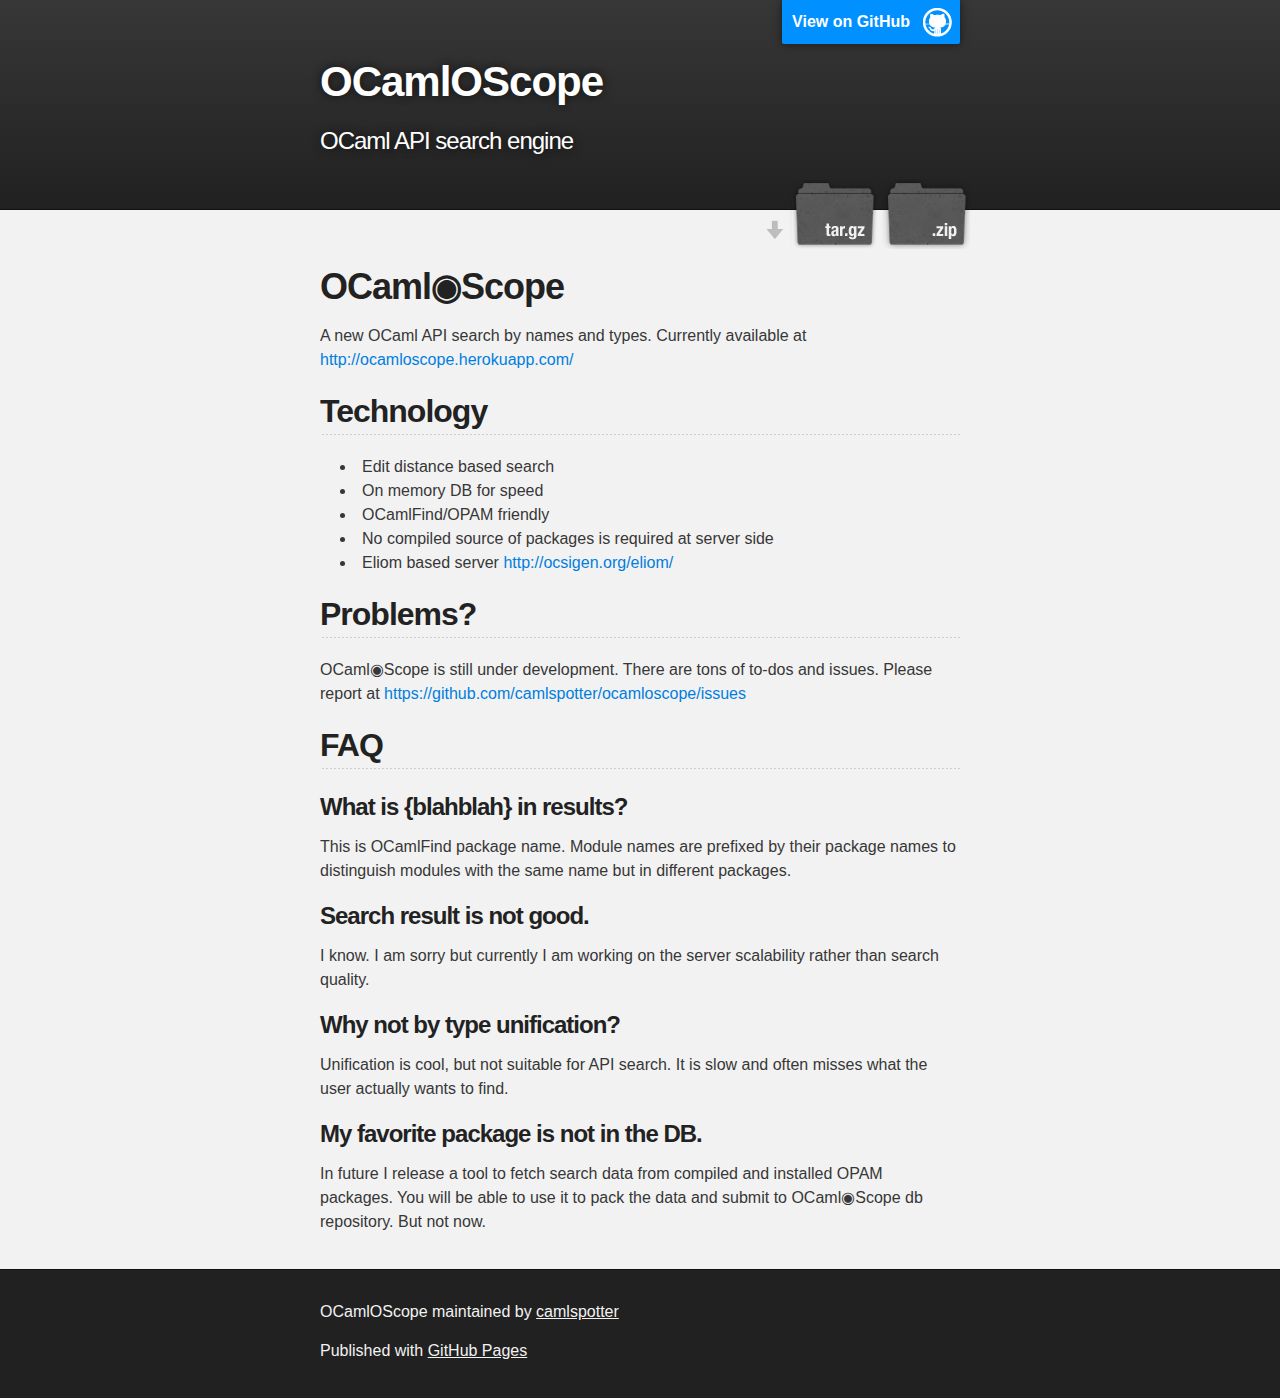
<file: index.html>
<!DOCTYPE html>
<html>

  <head>
    <meta charset='utf-8'>
    <meta http-equiv="X-UA-Compatible" content="chrome=1">
    <meta name="description" content="OCamlOScope : OCaml API search engine">

    <link rel="stylesheet" type="text/css" media="screen" href="stylesheets/stylesheet.css">

    <title>OCamlOScope</title>
  </head>

  <body>

    <!-- HEADER -->
    <div id="header_wrap" class="outer">
        <header class="inner">
          <a id="forkme_banner" href="https://github.com/camlspotter/ocamloscope">View on GitHub</a>

          <h1 id="project_title">OCamlOScope</h1>
          <h2 id="project_tagline">OCaml API search engine</h2>

            <section id="downloads">
              <a class="zip_download_link" href="https://github.com/camlspotter/ocamloscope/zipball/master">Download this project as a .zip file</a>
              <a class="tar_download_link" href="https://github.com/camlspotter/ocamloscope/tarball/master">Download this project as a tar.gz file</a>
            </section>
        </header>
    </div>

    <!-- MAIN CONTENT -->
    <div id="main_content_wrap" class="outer">
      <section id="main_content" class="inner">
        <h1>
<a name="ocamlscope" class="anchor" href="#ocamlscope"><span class="octicon octicon-link"></span></a>OCaml◉Scope</h1>

<p>A new OCaml API search by names and types. Currently available at <a href="http://ocamloscope.herokuapp.com/">http://ocamloscope.herokuapp.com/</a></p>

<h2>
<a name="technology" class="anchor" href="#technology"><span class="octicon octicon-link"></span></a>Technology</h2>

<ul>
<li>Edit distance based search</li>
<li>On memory DB for speed</li>
<li>OCamlFind/OPAM friendly</li>
<li>No compiled source of packages is required at server side</li>
<li>Eliom based server <a href="http://ocsigen.org/eliom/">http://ocsigen.org/eliom/</a>
</li>
</ul><h2>
<a name="problems" class="anchor" href="#problems"><span class="octicon octicon-link"></span></a>Problems?</h2>

<p>OCaml◉Scope is still under development. There are tons of to-dos and issues. Please report at <a href="https://github.com/camlspotter/ocamloscope/issues">https://github.com/camlspotter/ocamloscope/issues</a></p>

<h2>
<a name="faq" class="anchor" href="#faq"><span class="octicon octicon-link"></span></a>FAQ</h2>

<h3>
<a name="what-is-blahblah-in-results" class="anchor" href="#what-is-blahblah-in-results"><span class="octicon octicon-link"></span></a>What is {blahblah} in results?</h3>

<p>This is OCamlFind package name. Module names are prefixed by their package names to distinguish modules with the same name but in different packages.</p>

<h3>
<a name="search-result-is-not-good" class="anchor" href="#search-result-is-not-good"><span class="octicon octicon-link"></span></a>Search result is not good.</h3>

<p>I know. I am sorry but currently I am working on the server scalability rather than search quality.</p>

<h3>
<a name="why-not-by-type-unification" class="anchor" href="#why-not-by-type-unification"><span class="octicon octicon-link"></span></a>Why not by type unification?</h3>

<p>Unification is cool, but not suitable for API search. It is slow and often misses what the user actually wants to find.</p>

<h3>
<a name="my-favorite-package-is-not-in-the-db" class="anchor" href="#my-favorite-package-is-not-in-the-db"><span class="octicon octicon-link"></span></a>My favorite package is not in the DB.</h3>

<p>In future I release a tool to fetch search data from compiled and installed OPAM packages. You will be able to use it to pack the data and submit to OCaml◉Scope db repository. But not now.</p>
      </section>
    </div>

    <!-- FOOTER  -->
    <div id="footer_wrap" class="outer">
      <footer class="inner">
        <p class="copyright">OCamlOScope maintained by <a href="https://github.com/camlspotter">camlspotter</a></p>
        <p>Published with <a href="http://pages.github.com">GitHub Pages</a></p>
      </footer>
    </div>

    

  </body>
</html>
</file>
<file: stylesheets/stylesheet.css>
/*******************************************************************************
Slate Theme for GitHub Pages
by Jason Costello, @jsncostello
*******************************************************************************/

@import url(pygment_trac.css);

/*******************************************************************************
MeyerWeb Reset
*******************************************************************************/

html, body, div, span, applet, object, iframe,
h1, h2, h3, h4, h5, h6, p, blockquote, pre,
a, abbr, acronym, address, big, cite, code,
del, dfn, em, img, ins, kbd, q, s, samp,
small, strike, strong, sub, sup, tt, var,
b, u, i, center,
dl, dt, dd, ol, ul, li,
fieldset, form, label, legend,
table, caption, tbody, tfoot, thead, tr, th, td,
article, aside, canvas, details, embed,
figure, figcaption, footer, header, hgroup,
menu, nav, output, ruby, section, summary,
time, mark, audio, video {
  margin: 0;
  padding: 0;
  border: 0;
  font: inherit;
  vertical-align: baseline;
}

/* HTML5 display-role reset for older browsers */
article, aside, details, figcaption, figure,
footer, header, hgroup, menu, nav, section {
  display: block;
}

ol, ul {
  list-style: none;
}

table {
  border-collapse: collapse;
  border-spacing: 0;
}

/*******************************************************************************
Theme Styles
*******************************************************************************/

body {
  box-sizing: border-box;
  color:#373737;
  background: #212121;
  font-size: 16px;
  font-family: 'Myriad Pro', Calibri, Helvetica, Arial, sans-serif;
  line-height: 1.5;
  -webkit-font-smoothing: antialiased;
}

h1, h2, h3, h4, h5, h6 {
  margin: 10px 0;
  font-weight: 700;
  color:#222222;
  font-family: 'Lucida Grande', 'Calibri', Helvetica, Arial, sans-serif;
  letter-spacing: -1px;
}

h1 {
  font-size: 36px;
  font-weight: 700;
}

h2 {
  padding-bottom: 10px;
  font-size: 32px;
  background: url('../images/bg_hr.png') repeat-x bottom;
}

h3 {
  font-size: 24px;
}

h4 {
  font-size: 21px;
}

h5 {
  font-size: 18px;
}

h6 {
  font-size: 16px;
}

p {
  margin: 10px 0 15px 0;
}

footer p {
  color: #f2f2f2;
}

a {
  text-decoration: none;
  color: #007edf;
  text-shadow: none;

  transition: color 0.5s ease;
  transition: text-shadow 0.5s ease;
  -webkit-transition: color 0.5s ease;
  -webkit-transition: text-shadow 0.5s ease;
  -moz-transition: color 0.5s ease;
  -moz-transition: text-shadow 0.5s ease;
  -o-transition: color 0.5s ease;
  -o-transition: text-shadow 0.5s ease;
  -ms-transition: color 0.5s ease;
  -ms-transition: text-shadow 0.5s ease;
}

a:hover, a:focus {text-decoration: underline;}

footer a {
  color: #F2F2F2;
  text-decoration: underline;
}

em {
  font-style: italic;
}

strong {
  font-weight: bold;
}

img {
  position: relative;
  margin: 0 auto;
  max-width: 739px;
  padding: 5px;
  margin: 10px 0 10px 0;
  border: 1px solid #ebebeb;

  box-shadow: 0 0 5px #ebebeb;
  -webkit-box-shadow: 0 0 5px #ebebeb;
  -moz-box-shadow: 0 0 5px #ebebeb;
  -o-box-shadow: 0 0 5px #ebebeb;
  -ms-box-shadow: 0 0 5px #ebebeb;
}

p img {
  display: inline;
  margin: 0;
  padding: 0;
  vertical-align: middle;
  text-align: center;
  border: none;
}

pre, code {
  width: 100%;
  color: #222;
  background-color: #fff;

  font-family: Monaco, "Bitstream Vera Sans Mono", "Lucida Console", Terminal, monospace;
  font-size: 14px;

  border-radius: 2px;
  -moz-border-radius: 2px;
  -webkit-border-radius: 2px;
}

pre {
  width: 100%;
  padding: 10px;
  box-shadow: 0 0 10px rgba(0,0,0,.1);
  overflow: auto;
}

code {
  padding: 3px;
  margin: 0 3px;
  box-shadow: 0 0 10px rgba(0,0,0,.1);
}

pre code {
  display: block;
  box-shadow: none;
}

blockquote {
  color: #666;
  margin-bottom: 20px;
  padding: 0 0 0 20px;
  border-left: 3px solid #bbb;
}


ul, ol, dl {
  margin-bottom: 15px
}

ul {
  list-style: inside;
  padding-left: 20px;
}

ol {
  list-style: decimal inside;
  padding-left: 20px;
}

dl dt {
  font-weight: bold;
}

dl dd {
  padding-left: 20px;
  font-style: italic;
}

dl p {
  padding-left: 20px;
  font-style: italic;
}

hr {
  height: 1px;
  margin-bottom: 5px;
  border: none;
  background: url('../images/bg_hr.png') repeat-x center;
}

table {
  border: 1px solid #373737;
  margin-bottom: 20px;
  text-align: left;
 }

th {
  font-family: 'Lucida Grande', 'Helvetica Neue', Helvetica, Arial, sans-serif;
  padding: 10px;
  background: #373737;
  color: #fff;
 }

td {
  padding: 10px;
  border: 1px solid #373737;
 }

form {
  background: #f2f2f2;
  padding: 20px;
}

/*******************************************************************************
Full-Width Styles
*******************************************************************************/

.outer {
  width: 100%;
}

.inner {
  position: relative;
  max-width: 640px;
  padding: 20px 10px;
  margin: 0 auto;
}

#forkme_banner {
  display: block;
  position: absolute;
  top:0;
  right: 10px;
  z-index: 10;
  padding: 10px 50px 10px 10px;
  color: #fff;
  background: url('../images/blacktocat.png') #0090ff no-repeat 95% 50%;
  font-weight: 700;
  box-shadow: 0 0 10px rgba(0,0,0,.5);
  border-bottom-left-radius: 2px;
  border-bottom-right-radius: 2px;
}

#header_wrap {
  background: #212121;
  background: -moz-linear-gradient(top, #373737, #212121);
  background: -webkit-linear-gradient(top, #373737, #212121);
  background: -ms-linear-gradient(top, #373737, #212121);
  background: -o-linear-gradient(top, #373737, #212121);
  background: linear-gradient(top, #373737, #212121);
}

#header_wrap .inner {
  padding: 50px 10px 30px 10px;
}

#project_title {
  margin: 0;
  color: #fff;
  font-size: 42px;
  font-weight: 700;
  text-shadow: #111 0px 0px 10px;
}

#project_tagline {
  color: #fff;
  font-size: 24px;
  font-weight: 300;
  background: none;
  text-shadow: #111 0px 0px 10px;
}

#downloads {
  position: absolute;
  width: 210px;
  z-index: 10;
  bottom: -40px;
  right: 0;
  height: 70px;
  background: url('../images/icon_download.png') no-repeat 0% 90%;
}

.zip_download_link {
  display: block;
  float: right;
  width: 90px;
  height:70px;
  text-indent: -5000px;
  overflow: hidden;
  background: url(../images/sprite_download.png) no-repeat bottom left;
}

.tar_download_link {
  display: block;
  float: right;
  width: 90px;
  height:70px;
  text-indent: -5000px;
  overflow: hidden;
  background: url(../images/sprite_download.png) no-repeat bottom right;
  margin-left: 10px;
}

.zip_download_link:hover {
  background: url(../images/sprite_download.png) no-repeat top left;
}

.tar_download_link:hover {
  background: url(../images/sprite_download.png) no-repeat top right;
}

#main_content_wrap {
  background: #f2f2f2;
  border-top: 1px solid #111;
  border-bottom: 1px solid #111;
}

#main_content {
  padding-top: 40px;
}

#footer_wrap {
  background: #212121;
}



/*******************************************************************************
Small Device Styles
*******************************************************************************/

@media screen and (max-width: 480px) {
  body {
    font-size:14px;
  }

  #downloads {
    display: none;
  }

  .inner {
    min-width: 320px;
    max-width: 480px;
  }

  #project_title {
  font-size: 32px;
  }

  h1 {
    font-size: 28px;
  }

  h2 {
    font-size: 24px;
  }

  h3 {
    font-size: 21px;
  }

  h4 {
    font-size: 18px;
  }

  h5 {
    font-size: 14px;
  }

  h6 {
    font-size: 12px;
  }

  code, pre {
    min-width: 320px;
    max-width: 480px;
    font-size: 11px;
  }

}
</file>
